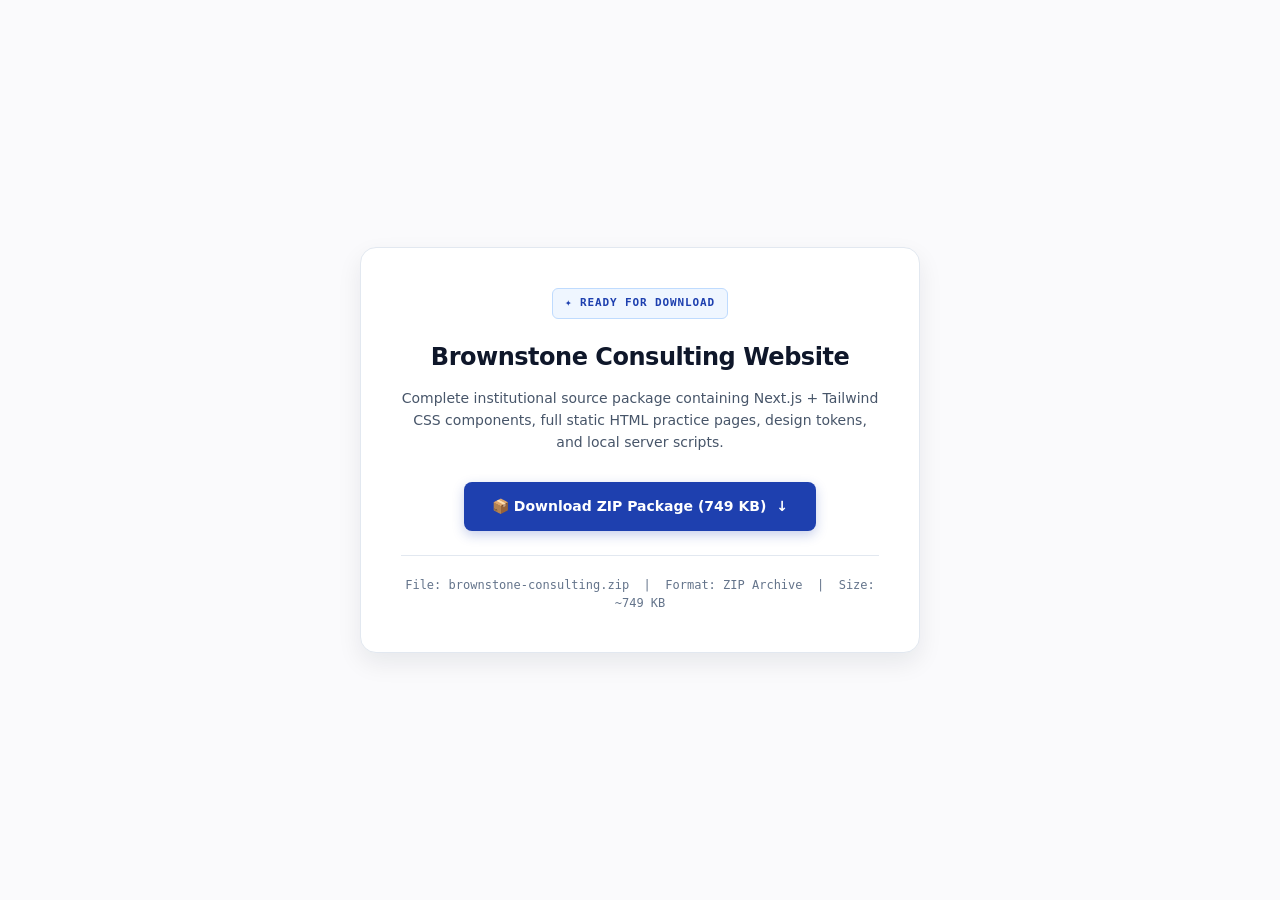
<file: download.html>
<!DOCTYPE html>
<html lang="en">
<head>
    <meta charset="UTF-8">
    <meta name="viewport" content="width=device-width, initial-scale=1.0">
    <title>Download Brownstone Consulting Website ZIP Package</title>
    <link rel="stylesheet" href="/style.css">
    <style>
        body {
            background-color: #FAFAFC;
            min-height: 100vh;
            display: flex;
            align-items: center;
            justify-content: center;
            padding: 24px;
            font-family: 'Plus Jakarta Sans', system-ui, sans-serif;
        }
        .download-card {
            background: #FFFFFF;
            border: 1px solid #E2E8F0;
            border-radius: 16px;
            box-shadow: 0 10px 25px rgba(15, 23, 42, 0.08);
            max-width: 560px;
            width: 100%;
            padding: 40px;
            text-align: center;
        }
        .badge {
            display: inline-flex;
            align-items: center;
            gap: 6px;
            background: #EFF6FF;
            border: 1px solid #BFDBFE;
            color: #1E40AF;
            font-family: 'JetBrains Mono', monospace;
            font-size: 11px;
            font-weight: 700;
            padding: 6px 12px;
            border-radius: 6px;
            letter-spacing: 0.08em;
            margin-bottom: 20px;
        }
        .title {
            font-size: 24px;
            font-weight: 800;
            color: #0F172A;
            margin-bottom: 12px;
            letter-spacing: -0.02em;
        }
        .subtitle {
            font-size: 14px;
            color: #475569;
            line-height: 1.6;
            margin-bottom: 28px;
        }
        .btn-download {
            display: inline-flex;
            align-items: center;
            justify-content: center;
            gap: 10px;
            background-color: #1E40AF;
            color: #FFFFFF;
            font-size: 14px;
            font-weight: 700;
            padding: 14px 28px;
            border-radius: 8px;
            text-decoration: none;
            transition: all 0.2s ease;
            box-shadow: 0 4px 12px rgba(30, 64, 175, 0.25);
        }
        .btn-download:hover {
            background-color: #1D4ED8;
            transform: translateY(-1px);
            box-shadow: 0 6px 16px rgba(30, 64, 175, 0.35);
        }
        .file-info {
            margin-top: 24px;
            font-size: 12px;
            font-family: 'JetBrains Mono', monospace;
            color: #64748B;
            border-top: 1px solid #E2E8F0;
            padding-top: 20px;
        }
    </style>
</head>
<body>

    <div class="download-card">
        <div class="badge">✦ READY FOR DOWNLOAD</div>
        <h1 class="title">Brownstone Consulting Website</h1>
        <p class="subtitle">Complete institutional source package containing Next.js + Tailwind CSS components, full static HTML practice pages, design tokens, and local server scripts.</p>
        
        <a href="brownstone-consulting.zip" download="brownstone-consulting.zip" class="btn-download">
            <span>📦 Download ZIP Package (749 KB)</span>
            <span>↓</span>
        </a>

        <div class="file-info">
            File: brownstone-consulting.zip &nbsp;|&nbsp; Format: ZIP Archive &nbsp;|&nbsp; Size: ~749 KB
        </div>
    </div>

</body>
</html>
</file>
<file: style.css>
/* =====================================================
   Brownstone Consulting — Institutional Enterprise UI
   Exact Specs: Header (80px, #FFFFFF, Hairline #E2E8F0)
   Hero (1050px max-width, left aligned, 56px headline)
   3-Column Editorial Grid (48px gap, #E2E8F0 hairline divider)
   ===================================================== */

/* ── Reset & Foundation ── */
*, *::before, *::after {
    box-sizing: border-box;
    margin: 0;
    padding: 0;
}

:root {
    --white: #FFFFFF;
    --navy: #0F172A;
    --slate: #475569;
    --blue: #1E40AF;
    --blue-hover: #1d4ed8;
    --border: #E2E8F0;
    --bg-subtle: #F8FAFC;
    
    --font-sans: 'Plus Jakarta Sans', system-ui, -apple-system, sans-serif;
    --font-serif: 'Cinzel', 'Cormorant Garamond', Georgia, serif;
    --font-mono: 'JetBrains Mono', 'Space Mono', monospace;
}

.font-brand {
    font-family: 'Cinzel', 'Times New Roman', Georgia, serif !important;
    letter-spacing: 0.18em !important;
    font-weight: 700 !important;
}

html, body {
    overflow-x: hidden !important;
    width: 100% !important;
    margin: 0;
    padding: 0;
    scroll-behavior: smooth;
    background-color: var(--white);
    color: var(--navy);
    font-family: var(--font-sans);
    -webkit-font-smoothing: antialiased;
    line-height: 1.5;
}

/* ── 1. Header Navigation Bar (Fixed Top) ── */
.site-header {
    position: fixed;
    top: 0;
    left: 0;
    right: 0;
    height: 80px;
    background-color: var(--white);
    border-bottom: 1px solid var(--border);
    z-index: 1000;
    display: flex;
    align-items: center;
    transition: box-shadow 0.3s ease;
}

.site-header.scrolled {
    box-shadow: 0 4px 20px rgba(15, 23, 42, 0.04);
}

.header-container {
    width: 100%;
    max-width: 1440px;
    margin: 0 auto;
    padding: 0 48px;
    display: flex;
    align-items: center;
    justify-content: space-between;
}

/* Left Brand Text */
.brand-logo {
    text-decoration: none;
    display: inline-flex;
    align-items: center;
}

.brand-text {
    font-family: var(--font-serif);
    font-weight: 700;
    font-size: 24px;
    letter-spacing: 0.24em;
    color: #070F1E;
    text-transform: uppercase;
    line-height: 1;
}

/* Center Navigation Links */
.center-nav {
    display: flex;
    align-items: center;
    gap: 36px;
}

.nav-item {
    font-family: var(--font-sans);
    font-size: 13px;
    font-weight: 600;
    color: var(--slate);
    text-transform: uppercase;
    letter-spacing: 0.1em;
    text-decoration: none;
    padding: 6px 0;
    position: relative;
    transition: color 0.25s ease;
    background: transparent;
    border: none;
    cursor: pointer;
}

.nav-item::after {
    content: '';
    position: absolute;
    bottom: 0;
    left: 0;
    width: 100%;
    height: 2px;
    background-color: var(--blue);
    transform: scaleX(0);
    transform-origin: right;
    transition: transform 0.25s cubic-bezier(0.16, 1, 0.3, 1);
}

.nav-item:hover {
    color: var(--navy);
}

.nav-item:hover::after {
    transform: scaleX(1);
    transform-origin: left;
}

/* Dropdown Container */
.nav-dropdown-wrapper {
    position: relative;
    display: inline-block;
}

.dropdown-trigger {
    display: inline-flex;
    align-items: center;
    gap: 6px;
}

.dropdown-chevron {
    transition: transform 0.25s ease, color 0.25s ease;
    color: var(--slate);
}

.nav-dropdown-wrapper:hover .dropdown-chevron,
.nav-dropdown-wrapper.active .dropdown-chevron {
    transform: rotate(180deg);
    color: var(--blue);
}

.nav-dropdown-menu {
    position: absolute;
    top: calc(100% + 8px);
    left: -12px;
    width: 380px;
    background-color: #FFFFFF;
    border: 1px solid var(--border);
    border-radius: 12px;
    padding: 12px 8px;
    box-shadow: 0 16px 40px rgba(15, 23, 42, 0.12);
    opacity: 0;
    visibility: hidden;
    transform: translateY(8px);
    transition: all 0.2s cubic-bezier(0.16, 1, 0.3, 1);
    z-index: 100;
}

.nav-dropdown-wrapper:hover .nav-dropdown-menu,
.nav-dropdown-wrapper.active .nav-dropdown-menu {
    opacity: 1;
    visibility: visible;
    transform: translateY(0);
}

.dropdown-header {
    font-family: var(--font-mono);
    font-size: 10px;
    font-weight: 700;
    color: var(--blue);
    letter-spacing: 0.15em;
    text-transform: uppercase;
    padding: 6px 12px 8px 12px;
    border-bottom: 1px solid #F1F5F9;
    margin-bottom: 6px;
}

.dropdown-item {
    display: flex;
    align-items: center;
    justify-content: space-between;
    padding: 10px 12px;
    border-radius: 8px;
    text-decoration: none;
    transition: all 0.2s ease;
    gap: 12px;
}

.dropdown-item:hover {
    background-color: #EFF6FF;
    transform: translateX(2px);
}

.item-text-block {
    display: flex;
    flex-direction: column;
    gap: 2px;
}

.item-title {
    font-family: var(--font-sans);
    font-size: 13px;
    font-weight: 700;
    color: var(--navy);
    transition: color 0.2s ease;
}

.dropdown-item:hover .item-title {
    color: var(--blue);
}

.item-desc {
    font-family: var(--font-sans);
    font-size: 11px;
    font-weight: 400;
    color: #64748B;
    line-height: 1.35;
}

.item-arrow {
    font-size: 12px;
    color: #94A3B8;
    transition: transform 0.2s ease, color 0.2s ease;
    flex-shrink: 0;
}

.dropdown-item:hover .item-arrow {
    color: var(--blue);
    transform: translateX(3px);
}

/* Mobile Nav Groups */
.mobile-nav-group {
    padding: 12px 0 8px 0;
    border-top: 1px solid #F1F5F9;
    border-bottom: 1px solid #F1F5F9;
    margin: 8px 0;
}

.mobile-group-title {
    font-family: var(--font-mono);
    font-size: 10px;
    font-weight: 700;
    color: var(--blue);
    letter-spacing: 0.15em;
    margin-bottom: 8px;
}

.mobile-nav-subitem {
    display: flex;
    flex-direction: column;
    gap: 2px;
    padding: 8px 0 8px 12px;
    text-decoration: none;
    transition: color 0.2s ease;
}

.subitem-title {
    font-family: var(--font-sans);
    font-size: 13px;
    font-weight: 600;
    color: var(--navy);
}

.subitem-desc {
    font-family: var(--font-sans);
    font-size: 11px;
    color: #64748B;
    line-height: 1.3;
}

.mobile-nav-subitem:hover .subitem-title {
    color: var(--blue);
}

/* Right Action Button */
.header-actions {
    display: flex;
    align-items: center;
    gap: 16px;
}

.btn-pill-blue {
    background-color: var(--blue);
    color: var(--white);
    font-family: var(--font-sans);
    font-size: 13px;
    font-weight: 600;
    padding: 10px 22px;
    border-radius: 6px;
    border: 1.5px solid var(--blue);
    cursor: pointer;
    text-decoration: none;
    letter-spacing: 0.02em;
    display: inline-flex;
    align-items: center;
    justify-content: center;
    transition: all 0.25s ease;
}

.btn-pill-blue:hover {
    background-color: var(--blue-hover);
    border-color: var(--blue-hover);
    transform: translateY(-1px);
    box-shadow: 0 4px 14px rgba(30, 64, 175, 0.2);
}

/* Mobile Toggle Hamburger */
.mobile-toggle {
    display: none;
    flex-direction: column;
    justify-content: space-between;
    width: 26px;
    height: 18px;
    background: transparent;
    border: none;
    cursor: pointer;
    padding: 0;
    z-index: 1010;
}

.mobile-toggle span {
    width: 100%;
    height: 2px;
    background-color: var(--navy);
    transition: all 0.3s ease;
}

.mobile-toggle.active span:nth-child(1) {
    transform: translateY(8px) rotate(45deg);
}

.mobile-toggle.active span:nth-child(2) {
    opacity: 0;
}

.mobile-toggle.active span:nth-child(3) {
    transform: translateY(-8px) rotate(-45deg);
}

/* Mobile Drawer */
.mobile-drawer {
    position: fixed;
    top: 0;
    right: -100%;
    width: 320px;
    height: 100vh;
    background-color: var(--white);
    border-left: 1px solid var(--border);
    z-index: 1005;
    padding: 32px 32px 40px;
    display: flex;
    flex-direction: column;
    transition: right 0.4s cubic-bezier(0.16, 1, 0.3, 1);
    box-shadow: -10px 0 30px rgba(0, 0, 0, 0.05);
}

.mobile-drawer.open {
    right: 0;
}

.drawer-header {
    display: flex;
    align-items: center;
    justify-content: space-between;
    margin-bottom: 40px;
    padding-bottom: 20px;
    border-bottom: 1px solid var(--border);
}

.drawer-close {
    background: transparent;
    border: none;
    font-size: 28px;
    line-height: 1;
    color: var(--navy);
    cursor: pointer;
}

.mobile-nav {
    display: flex;
    flex-direction: column;
    gap: 24px;
    margin-bottom: auto;
}

.mobile-nav-item {
    font-family: var(--font-sans);
    font-size: 14px;
    font-weight: 600;
    color: var(--slate);
    text-transform: uppercase;
    letter-spacing: 0.1em;
    text-decoration: none;
    transition: color 0.2s ease;
}

.mobile-nav-item:hover {
    color: var(--blue);
}

/* ── 2. Main Executive Hero Section ── */
.main-wrapper {
    padding-top: 80px;
    background-color: var(--white);
}

.hero-section {
    padding: 80px 48px 40px 48px;
}

.hero-container {
    max-width: 860px;
    margin: 0 auto 0 0; /* Focused left-aligned container */
}

.hero-content {
    display: flex;
    flex-direction: column;
    align-items: flex-start;
    max-width: 860px;
}

/* Eyebrow Label */
.eyebrow-label {
    font-family: var(--font-mono);
    font-size: 13px;
    font-weight: 600;
    text-transform: uppercase;
    color: var(--blue);
    letter-spacing: 0.22em;
    margin-bottom: 24px;
    display: inline-flex;
    align-items: center;
    gap: 8px;
}

.star-icon {
    font-size: 12px;
}

/* Main Headline */
.main-headline {
    font-family: var(--font-sans);
    font-size: clamp(3.2rem, 5.5vw, 4.75rem);
    font-weight: 700;
    line-height: 1.08;
    color: var(--navy);
    margin-bottom: 28px;
    letter-spacing: -0.03em;
}

/* Sub-headline Copy */
.sub-headline {
    font-family: var(--font-sans);
    font-size: clamp(1.15rem, 1.6vw, 1.35rem);
    font-weight: 400;
    line-height: 1.65;
    color: var(--slate);
    max-width: 760px;
    margin-bottom: 44px;
}

/* Action Buttons */
.hero-actions {
    display: flex;
    align-items: center;
    gap: 16px;
    flex-wrap: wrap;
    margin-top: 0;
}

.btn-solid-blue {
    background-color: var(--blue);
    color: var(--white);
    font-family: var(--font-sans);
    font-size: 16px;
    font-weight: 600;
    padding: 16px 32px;
    border-radius: 6px;
    border: 1.5px solid var(--blue);
    cursor: pointer;
    text-decoration: none;
    display: inline-flex;
    align-items: center;
    justify-content: center;
    transition: all 0.25s ease;
}

.btn-solid-blue:hover {
    background-color: var(--blue-hover);
    border-color: var(--blue-hover);
    transform: translateY(-2px);
    box-shadow: 0 8px 24px rgba(30, 64, 175, 0.25);
}

.btn-outline-dark {
    background-color: transparent;
    color: var(--navy);
    font-family: var(--font-sans);
    font-size: 16px;
    font-weight: 600;
    padding: 16px 32px;
    border-radius: 6px;
    border: 1.5px solid var(--navy);
    cursor: pointer;
    text-decoration: none;
    display: inline-flex;
    align-items: center;
    justify-content: center;
    gap: 8px;
    transition: all 0.25s ease;
}

.btn-outline-dark:hover {
    background-color: var(--navy);
    color: var(--white);
    transform: translateY(-2px);
    box-shadow: 0 8px 24px rgba(15, 23, 42, 0.15);
}

.arrow-down {
    transition: transform 0.25s ease;
}

.btn-outline-dark:hover .arrow-down {
    transform: translateY(2px);
}

/* ── 3. Institutional 3-Column Editorial Grid ── */
.editorial-section {
    padding: 0 48px 80px 48px;
    background-color: var(--white);
}

.editorial-container {
    max-width: 1050px;
    margin: 0 auto 0 0; /* Left aligned container matching hero */
}

/* Top Hairline Divider Line */
.hairline-divider {
    height: 1px;
    background-color: var(--border);
    width: 100%;
    margin-bottom: 48px;
}

/* 3 Equal Horizontal Columns with 48px gap */
.grid-columns {
    display: grid;
    grid-template-columns: repeat(3, 1fr);
    gap: 48px;
}

.editorial-col {
    display: flex;
    flex-direction: column;
    align-items: flex-start;
    padding: 24px;
    background-color: #F8FAFD;
    border: 1px solid #E2E8F0;
    border-left: 4px solid transparent;
    border-radius: 12px;
    transition: all 0.3s ease;
}

.editorial-col:hover {
    transform: translateY(-3px);
    background-color: #FFFFFF;
    border-color: #CBD5E1;
    border-left-color: #1E40AF;
    box-shadow: 0 10px 28px rgba(30, 64, 175, 0.08);
}

/* Column Eyebrow */
.col-eyebrow {
    font-family: var(--font-mono);
    font-size: 11px;
    font-weight: 600;
    text-transform: uppercase;
    color: var(--blue);
    letter-spacing: 0.15em;
    margin-bottom: 14px;
}

/* Column Title */
.col-title {
    font-family: var(--font-sans);
    font-size: 20px;
    font-weight: 700;
    color: var(--navy);
    line-height: 1.35;
    margin-bottom: 14px;
    letter-spacing: -0.01em;
}

/* Column Body */
.col-body {
    font-family: var(--font-sans);
    font-size: 15px;
    font-weight: 400;
    color: var(--slate);
    line-height: 1.6;
    margin-bottom: 24px;
    flex-grow: 1;
}

/* Text Link */
.col-link {
    font-family: var(--font-sans);
    font-size: 14px;
    font-weight: 600;
    color: var(--blue);
    text-decoration: none;
    display: inline-flex;
    align-items: center;
    gap: 6px;
    transition: all 0.25s ease;
}

.arrow-right {
    transition: transform 0.25s ease;
}

.col-link:hover {
    color: var(--blue-hover);
}

.col-link:hover .arrow-right {
    transform: translateX(4px);
}

/* ── Modals & Overlays ── */
.modal-backdrop {
    position: fixed;
    top: 0;
    left: 0;
    width: 100vw;
    height: 100vh;
    background-color: rgba(15, 23, 42, 0.45);
    backdrop-filter: blur(4px);
    z-index: 2000;
    display: flex;
    align-items: center;
    justify-content: center;
    padding: 24px;
    opacity: 0;
    pointer-events: none;
    transition: opacity 0.3s ease;
}

.modal-backdrop.active {
    opacity: 1;
    pointer-events: auto;
}

.modal-window {
    background-color: var(--white);
    border-radius: 8px;
    box-shadow: 0 20px 50px rgba(15, 23, 42, 0.15);
    max-width: 580px;
    width: 100%;
    padding: 40px;
    position: relative;
    transform: translateY(16px) scale(0.98);
    transition: transform 0.3s cubic-bezier(0.16, 1, 0.3, 1);
    max-height: 90vh;
    overflow-y: auto;
}

.modal-backdrop.active .modal-window {
    transform: translateY(0) scale(1);
}

.modal-window-wide {
    max-width: 720px;
}

.modal-close-btn {
    position: absolute;
    top: 20px;
    right: 24px;
    background: transparent;
    border: none;
    font-size: 28px;
    color: var(--slate);
    cursor: pointer;
    line-height: 1;
    transition: color 0.2s ease;
}

.modal-close-btn:hover {
    color: var(--navy);
}

.modal-header {
    margin-bottom: 28px;
}

.modal-eyebrow {
    font-family: var(--font-mono);
    font-size: 11px;
    font-weight: 600;
    color: var(--blue);
    letter-spacing: 0.15em;
    margin-bottom: 8px;
}

.modal-title {
    font-family: var(--font-sans);
    font-size: 24px;
    font-weight: 700;
    color: var(--navy);
    margin-bottom: 8px;
}

.modal-desc {
    font-size: 14px;
    color: var(--slate);
    line-height: 1.5;
}

/* Form Styles */
.audit-form {
    display: flex;
    flex-direction: column;
    gap: 18px;
}

.form-grid {
    display: grid;
    grid-template-columns: repeat(2, 1fr);
    gap: 16px;
}

.form-field {
    display: flex;
    flex-direction: column;
    gap: 6px;
}

.form-field.full-width {
    grid-column: span 2;
}

.form-field label {
    font-size: 12px;
    font-weight: 600;
    text-transform: uppercase;
    letter-spacing: 0.05em;
    color: var(--navy);
}

.form-field input,
.form-field select,
.form-field textarea {
    font-family: var(--font-sans);
    font-size: 14px;
    padding: 10px 14px;
    border: 1px solid var(--border);
    border-radius: 6px;
    background-color: var(--bg-subtle);
    color: var(--navy);
    outline: none;
    transition: border-color 0.2s ease, box-shadow 0.2s ease;
}

.form-field input:focus,
.form-field select:focus,
.form-field textarea:focus {
    border-color: var(--blue);
    box-shadow: 0 0 0 3px rgba(30, 64, 175, 0.1);
    background-color: var(--white);
}

.btn-full {
    width: 100%;
    margin-top: 6px;
}

.form-security-note {
    font-family: var(--font-mono);
    font-size: 11px;
    color: var(--slate);
    text-align: center;
    margin-top: 4px;
}

/* Modal Content & Stats */
.paper-lead {
    font-size: 16px;
    color: var(--slate);
    line-height: 1.6;
    margin-bottom: 24px;
}

.paper-grid {
    display: grid;
    grid-template-columns: repeat(3, 1fr);
    gap: 16px;
    margin-bottom: 24px;
}

.paper-stat-box {
    background-color: var(--bg-subtle);
    border: 1px solid var(--border);
    border-radius: 6px;
    padding: 16px;
    display: flex;
    flex-direction: column;
    align-items: flex-start;
}

.stat-num {
    font-size: 24px;
    font-weight: 700;
    color: var(--blue);
    font-family: var(--font-sans);
}

.stat-lbl {
    font-size: 12px;
    color: var(--slate);
    margin-top: 4px;
    line-height: 1.3;
}

.methodology-timeline {
    display: flex;
    flex-direction: column;
    gap: 20px;
    margin-bottom: 24px;
}

.timeline-step {
    display: flex;
    gap: 16px;
    align-items: flex-start;
}

.step-num {
    font-family: var(--font-mono);
    font-size: 14px;
    font-weight: 700;
    color: var(--blue);
    background-color: var(--bg-subtle);
    border: 1px solid var(--border);
    padding: 4px 10px;
    border-radius: 4px;
}

.step-content h4 {
    font-size: 15px;
    font-weight: 600;
    color: var(--navy);
    margin-bottom: 4px;
}

.step-content p {
    font-size: 13px;
    color: var(--slate);
}

.case-study-cards {
    display: flex;
    flex-direction: column;
    gap: 16px;
    margin-bottom: 24px;
}

.case-card {
    background-color: var(--bg-subtle);
    border: 1px solid var(--border);
    border-radius: 6px;
    padding: 20px;
}

.case-industry {
    font-family: var(--font-mono);
    font-size: 10px;
    font-weight: 600;
    text-transform: uppercase;
    letter-spacing: 0.12em;
    color: var(--blue);
    margin-bottom: 6px;
}

.case-card h4 {
    font-size: 16px;
    font-weight: 700;
    color: var(--navy);
    margin-bottom: 8px;
}

.case-card p {
    font-size: 13px;
    color: var(--slate);
    margin-bottom: 12px;
}

.case-metric {
    font-family: var(--font-mono);
    font-size: 12px;
    font-weight: 600;
    color: var(--navy);
}

.modal-actions-bar {
    display: flex;
    gap: 12px;
    justify-content: flex-end;
    margin-top: 24px;
    padding-top: 16px;
    border-top: 1px solid var(--border);
}

.modal-thankyou {
    text-align: center;
    padding: 20px 0;
}

.thankyou-badge {
    width: 48px;
    height: 48px;
    border-radius: 50%;
    background-color: rgba(30, 64, 175, 0.1);
    color: var(--blue);
    font-size: 22px;
    font-weight: 700;
    display: flex;
    align-items: center;
    justify-content: center;
    margin: 0 auto 16px;
}

.modal-thankyou h3 {
    font-size: 20px;
    font-weight: 700;
    color: var(--navy);
    margin-bottom: 10px;
}

.modal-thankyou p {
    font-size: 14px;
    color: var(--slate);
    margin-bottom: 24px;
}

/* ── 3.5 How Brownstone Works & AI Diagnostic Audit Section ── */
.how-it-works-section, #methodology {
    padding: 96px 48px;
    background-color: #F4F7FB;
    border-top: 1px solid #BFDBFE;
    border-bottom: 1px solid #BFDBFE;
    scroll-margin-top: 100px;
}

.how-it-works-container {
    max-width: 1140px;
    margin: 0 auto;
}

.methodology-eyebrow {
    font-family: var(--font-mono);
    font-size: 12px;
    font-weight: 600;
    text-transform: uppercase;
    color: var(--blue);
    letter-spacing: 0.18em;
    margin-bottom: 16px;
    display: inline-flex;
    align-items: center;
    gap: 6px;
}

.methodology-main-title {
    font-family: var(--font-sans);
    font-size: 36px;
    font-weight: 700;
    color: var(--navy);
    line-height: 1.25;
    margin-bottom: 16px;
    letter-spacing: -0.01em;
    word-wrap: break-word;
    overflow-wrap: break-word;
}

.methodology-subtitle {
    font-family: var(--font-sans);
    font-size: 16px;
    font-weight: 400;
    color: var(--slate);
    line-height: 1.6;
}

/* Layer 1: Audit Hero Dual-Layer Glass Card */
.audit-hero-card {
    background: linear-gradient(135deg, #FFFFFF 0%, #F6F9FD 50%, #EDF4FC 100%);
    border: 1px solid #BFDBFE;
    border-radius: 16px;
    padding: 40px;
    box-shadow: 0 10px 30px rgba(30, 64, 175, 0.06);
    margin-bottom: 56px;
    transition: all 0.3s ease;
}

.audit-hero-card:hover {
    box-shadow: 0 16px 40px rgba(30, 64, 175, 0.1);
    border-color: #93C5FD;
}

.audit-card-header {
    display: flex;
    align-items: center;
    justify-content: space-between;
    flex-wrap: wrap;
    gap: 12px;
    margin-bottom: 24px;
    padding-bottom: 20px;
    border-bottom: 1px solid rgba(191, 219, 254, 0.6);
}

.audit-badge {
    display: flex;
    align-items: center;
    gap: 8px;
    font-family: var(--font-mono);
    font-size: 12px;
    font-weight: 700;
    color: var(--blue);
    letter-spacing: 0.1em;
    text-transform: uppercase;
}

.audit-badge-dot {
    width: 9px;
    height: 9px;
    border-radius: 50%;
    background-color: var(--blue);
    box-shadow: 0 0 10px rgba(30, 64, 175, 0.8);
    animation: pulse-blue 2s infinite;
}

@keyframes pulse-blue {
    0% {
        box-shadow: 0 0 0 0 rgba(30, 64, 175, 0.7);
    }
    70% {
        box-shadow: 0 0 0 8px rgba(30, 64, 175, 0);
    }
    100% {
        box-shadow: 0 0 0 0 rgba(30, 64, 175, 0);
    }
}

.recommended-tag {
    font-family: var(--font-mono);
    font-size: 11px;
    font-weight: 700;
    background-color: rgba(30, 64, 175, 0.08);
    color: var(--blue);
    border: 1px solid rgba(30, 64, 175, 0.25);
    padding: 6px 14px;
    border-radius: 6px;
    letter-spacing: 0.08em;
}

.audit-pitch-title {
    font-family: var(--font-sans);
    font-size: 26px;
    font-weight: 700;
    color: var(--navy);
    margin-bottom: 10px;
    line-height: 1.3;
}

.audit-pitch-desc {
    font-family: var(--font-sans);
    font-size: 15px;
    color: var(--slate);
    line-height: 1.6;
    margin-bottom: 32px;
}

.audit-process-grid {
    display: grid;
    grid-template-columns: repeat(3, 1fr);
    gap: 20px;
    margin-bottom: 32px;
}

.audit-step-box {
    background-color: #FFFFFF;
    border: 1px solid rgba(191, 219, 254, 0.8);
    border-radius: 12px;
    padding: 24px;
    box-shadow: 0 2px 8px rgba(15, 23, 42, 0.03);
    transition: all 0.25s ease;
}

.audit-step-box:hover {
    border-color: #60A5FA;
    box-shadow: 0 8px 24px rgba(30, 64, 175, 0.08);
    transform: translateY(-2px);
}

.step-num-title {
    font-family: var(--font-mono);
    font-size: 11px;
    font-weight: 700;
    color: var(--blue);
    letter-spacing: 0.12em;
    text-transform: uppercase;
    margin-bottom: 8px;
}

.step-desc {
    font-family: var(--font-sans);
    font-size: 13px;
    color: var(--slate);
    line-height: 1.5;
}

.audit-footer-bar {
    display: flex;
    align-items: center;
    justify-content: space-between;
    flex-wrap: wrap;
    gap: 16px;
    padding-top: 24px;
    border-top: 1px solid rgba(191, 219, 254, 0.6);
}

.trust-guarantee {
    font-size: 14px;
    font-weight: 500;
    color: var(--slate);
    display: flex;
    align-items: center;
    gap: 8px;
}

.audit-cta-btn {
    display: inline-flex;
    align-items: center;
    gap: 8px;
}

/* Layer 2: 3 Delivery Pillars */
.pillars-wrapper {
    margin-bottom: 56px;
}

.pillars-header {
    text-align: center;
    margin-bottom: 32px;
}

.pillars-eyebrow {
    font-family: var(--font-mono);
    font-size: 11px;
    font-weight: 700;
    color: var(--blue);
    letter-spacing: 0.15em;
    text-transform: uppercase;
}

.pillars-title {
    font-family: var(--font-sans);
    font-size: 24px;
    font-weight: 700;
    color: var(--navy);
    margin-top: 6px;
}

.pillars-3grid {
    display: grid;
    grid-template-columns: repeat(3, 1fr);
    gap: 24px;
}

.pillar-card {
    background-color: var(--white);
    border: 1px solid var(--border);
    border-radius: 16px;
    padding: 28px;
    transition: all 0.3s ease;
    display: flex;
    flex-direction: column;
    justify-content: space-between;
    box-shadow: 0 4px 16px rgba(15, 23, 42, 0.03);
}

.pillar-card:hover {
    transform: translateY(-4px);
    box-shadow: 0 14px 32px rgba(15, 23, 42, 0.08);
    border-color: #93C5FD;
    background-color: #F8FAFD;
}

/* Card 01 Highlight Feature Card */
.pillar-card-highlight {
    background: linear-gradient(135deg, #0F2856 0%, #163674 50%, #1E40AF 100%);
    border: 1px solid rgba(96, 165, 250, 0.35);
    color: #FFFFFF;
    box-shadow: 0 12px 36px rgba(15, 23, 42, 0.18);
    position: relative;
    overflow: hidden;
}

.pillar-card-highlight:hover {
    transform: translateY(-4px);
    box-shadow: 0 20px 48px rgba(30, 64, 175, 0.32);
    border-color: #60A5FA;
    background: linear-gradient(135deg, #0A1C3E 0%, #122C60 50%, #1D4ED8 100%);
}

.pillar-card-highlight .pillar-number {
    color: #FFFFFF;
}

.pillar-card-highlight .pillar-card-title {
    color: #FFFFFF;
    font-size: 20px;
    font-weight: 700;
    margin-top: 16px;
    margin-bottom: 8px;
}

.pillar-card-highlight .pillar-card-body {
    color: rgba(219, 234, 254, 0.9);
    font-size: 14px;
    line-height: 1.6;
}

.pillar-card-highlight .pillar-tag {
    color: #BFDBFE;
    background: rgba(255, 255, 255, 0.12);
    border: 1px solid rgba(255, 255, 255, 0.22);
    font-size: 11px;
    letter-spacing: 0.1em;
}

.pillar-card-footer {
    margin-top: 24px;
    padding-top: 16px;
    border-top: 1px solid rgba(255, 255, 255, 0.15);
    font-size: 12px;
    font-weight: 600;
    color: #BFDBFE;
    display: flex;
    align-items: center;
    justify-content: space-between;
}

.pillar-card-top {
    display: flex;
    align-items: center;
    justify-content: space-between;
    margin-bottom: 16px;
}

.pillar-number {
    font-family: var(--font-mono);
    font-size: 22px;
    font-weight: 700;
    color: var(--blue);
}

.pillar-tag {
    font-family: var(--font-mono);
    font-size: 10px;
    font-weight: 700;
    color: var(--blue);
    background-color: rgba(30, 64, 175, 0.06);
    border: 1px solid rgba(30, 64, 175, 0.15);
    padding: 4px 10px;
    border-radius: 4px;
    letter-spacing: 0.08em;
}

.pillar-card-title {
    font-family: var(--font-sans);
    font-size: 18px;
    font-weight: 700;
    color: var(--navy);
    margin-bottom: 10px;
}

.pillar-card-body {
    font-family: var(--font-sans);
    font-size: 14px;
    color: var(--slate);
    line-height: 1.6;
}

/* Layer 3: Interactive Workflow Deep Navy Glass Stage */
.workflow-engine-card {
    background-color: #0A1628;
    border: 1px solid rgba(30, 64, 175, 0.4);
    border-radius: 16px;
    padding: 36px;
    box-shadow: 0 16px 40px rgba(10, 22, 40, 0.4);
    color: #FFFFFF;
    position: relative;
    overflow: hidden;
}

.workflow-engine-header {
    display: flex;
    align-items: center;
    justify-content: space-between;
    flex-wrap: wrap;
    gap: 20px;
    margin-bottom: 24px;
    padding-bottom: 20px;
    border-bottom: 1px solid rgba(30, 64, 175, 0.3);
}

.workflow-eyebrow {
    font-family: var(--font-mono);
    font-size: 11px;
    font-weight: 700;
    color: #60A5FA;
    letter-spacing: 0.15em;
    text-transform: uppercase;
    margin-bottom: 4px;
}

.workflow-title {
    font-family: var(--font-sans);
    font-size: 22px;
    font-weight: 700;
    color: #FFFFFF;
}

.workflow-tab-bar {
    display: flex;
    align-items: center;
    gap: 6px;
    background-color: #060D19;
    border: 1px solid rgba(30, 64, 175, 0.35);
    padding: 4px;
    border-radius: 10px;
    flex-wrap: wrap;
}

.tab-btn {
    font-family: var(--font-sans);
    font-size: 12px;
    font-weight: 700;
    padding: 8px 16px;
    border-radius: 8px;
    border: none;
    background-color: transparent;
    color: #94A3B8;
    cursor: pointer;
    transition: all 0.2s ease;
}

.tab-btn.active {
    background-color: var(--blue);
    color: #FFFFFF;
    box-shadow: 0 4px 12px rgba(30, 64, 175, 0.4);
    border: 1px solid rgba(96, 165, 250, 0.4);
}

.tab-btn:hover:not(.active) {
    color: #FFFFFF;
    background-color: rgba(255, 255, 255, 0.08);
}

.workflow-desc-banner {
    display: flex;
    align-items: center;
    justify-content: space-between;
    flex-wrap: wrap;
    gap: 12px;
    background-color: #0F1F38;
    border: 1px solid rgba(30, 64, 175, 0.35);
    border-radius: 10px;
    padding: 18px 22px;
    margin-bottom: 28px;
}

.workflow-desc-text {
    font-family: var(--font-sans);
    font-size: 14px;
    font-weight: 500;
    color: #DBEAFE;
}

.workflow-badge-tag {
    font-family: var(--font-mono);
    font-size: 10px;
    font-weight: 700;
    color: #93C5FD;
    background-color: rgba(30, 64, 175, 0.25);
    border: 1px solid rgba(96, 165, 250, 0.35);
    padding: 5px 12px;
    border-radius: 6px;
    letter-spacing: 0.08em;
    white-space: nowrap;
}

.flowchart-engine {
    position: relative;
    margin-bottom: 0;
}

.flowchart-nodes {
    display: grid;
    grid-template-columns: repeat(5, 1fr);
    gap: 14px;
    position: relative;
}

.flow-node {
    background-color: #132238;
    border: 1px solid rgba(96, 165, 250, 0.25);
    border-radius: 10px;
    padding: 18px;
    position: relative;
    display: flex;
    flex-direction: column;
    justify-content: space-between;
    transition: all 0.25s ease;
}

.flow-node:hover {
    border-color: #60A5FA;
    background-color: #182C48;
    transform: translateY(-2px);
    box-shadow: 0 8px 20px rgba(0, 0, 0, 0.2);
}

.node-step-tag {
    font-family: var(--font-mono);
    font-size: 10px;
    font-weight: 700;
    color: #60A5FA;
    margin-bottom: 6px;
}

.node-title {
    font-family: var(--font-sans);
    font-size: 13px;
    font-weight: 700;
    color: #FFFFFF;
    line-height: 1.35;
    margin-bottom: 4px;
}

.node-sub {
    font-family: var(--font-sans);
    font-size: 11px;
    color: #94A3B8;
}

.node-arrow {
    position: absolute;
    right: -15px;
    top: 50%;
    transform: translateY(-50%);
    width: 26px;
    height: 26px;
    border-radius: 50%;
    background-color: #0A1628;
    border: 1px solid rgba(96, 165, 250, 0.4);
    font-size: 11px;
    color: #60A5FA;
    font-weight: 700;
    display: flex;
    align-items: center;
    justify-content: center;
    z-index: 10;
    box-shadow: 0 4px 10px rgba(0, 0, 0, 0.3);
    animation: pulse-arrow 2s infinite;
}

@keyframes pulse-arrow {
    0% {
        box-shadow: 0 0 0 0 rgba(96, 165, 250, 0.4);
    }
    70% {
        box-shadow: 0 0 0 6px rgba(96, 165, 250, 0);
    }
    100% {
        box-shadow: 0 0 0 0 rgba(96, 165, 250, 0);
    }
}

.workflow-telemetry-row {
    display: grid;
    grid-template-columns: repeat(3, 1fr);
    gap: 16px;
    padding-top: 24px;
    border-top: 1px solid rgba(30, 64, 175, 0.3);
}

.telemetry-badge-item {
    display: flex;
    align-items: center;
    justify-content: center;
    gap: 8px;
    background-color: #0F1F38;
    border: 1px solid rgba(30, 64, 175, 0.35);
    padding: 14px;
    border-radius: 10px;
    font-family: var(--font-mono);
    font-size: 12px;
    font-weight: 700;
    color: #93C5FD;
}

.telemetry-dot {
    width: 7px;
    height: 7px;
    border-radius: 50%;
    background-color: #34D399;
    box-shadow: 0 0 10px rgba(52, 211, 153, 0.8);
}

/* ── Section 04: Connected to Your Stack (Infinite Moving Marquee - Light Theme) ── */
.stack-marquee-section {
    background-color: #FAFAFC;
    color: #0F172A;
    padding: 80px 0;
    border-top: 1px solid #E2E8F0;
    border-bottom: 1px solid #E2E8F0;
    position: relative;
    overflow: hidden;
}

.stack-container {
    max-width: 1140px;
    margin: 0 auto 40px auto;
    padding: 0 48px;
}

.stack-main-title {
    font-family: var(--font-sans);
    font-size: 40px;
    font-weight: 700;
    color: #0F172A;
    letter-spacing: -0.02em;
    margin-bottom: 12px;
    line-height: 1.2;
}

.text-blue-highlight {
    color: #1E40AF;
    font-weight: 700;
}

.stack-subtitle {
    font-family: var(--font-sans);
    font-size: 16px;
    color: #475569;
    max-width: 680px;
    line-height: 1.6;
}

.marquee-stack-wrapper {
    display: flex;
    flex-direction: column;
    gap: 14px;
    width: 100%;
}

.marquee-track-container {
    display: flex;
    overflow: hidden;
    user-select: none;
    mask-image: linear-gradient(to right, transparent, black 10%, black 90%, transparent);
    -webkit-mask-image: linear-gradient(to right, transparent, black 10%, black 90%, transparent);
}

.marquee-track {
    display: flex;
    shrink: 0;
    gap: 12px;
    padding: 6px 0;
    width: max-content;
}

.marquee-normal {
    animation: marquee-scroll 32s linear infinite;
}

.marquee-reverse {
    animation: marquee-reverse-scroll 32s linear infinite;
}

.marquee-track:hover {
    animation-play-state: paused;
}

@keyframes marquee-scroll {
    0% {
        transform: translateX(0%);
    }
    100% {
        transform: translateX(-50%);
    }
}

@keyframes marquee-reverse-scroll {
    0% {
        transform: translateX(-50%);
    }
    100% {
        transform: translateX(0%);
    }
}

.stack-pill {
    display: inline-flex;
    align-items: center;
    gap: 10px;
    padding: 8px 18px;
    border-radius: 9999px;
    background-color: #FFFFFF;
    border: 1px solid rgba(226, 232, 240, 0.9);
    font-family: var(--font-sans);
    font-size: 13px;
    font-weight: 600;
    color: #1E293B;
    white-space: nowrap;
    transition: all 0.2s ease;
    cursor: default;
    box-shadow: 0 1px 3px rgba(0, 0, 0, 0.04);
}

.stack-pill:hover {
    border-color: #3B82F6;
    background-color: #FFFFFF;
    color: #0F172A;
    box-shadow: 0 4px 12px rgba(30, 64, 175, 0.12);
    transform: translateY(-1px);
}

.tool-logo {
    width: 18px;
    height: 18px;
    object-fit: contain;
    flex-shrink: 0;
}

.pill-dot {
    width: 8px;
    height: 8px;
    border-radius: 50%;
}

.bg-amber {
    background-color: #F59E0B;
}

.bg-blue {
    background-color: #2563EB;
}

.bg-emerald {
    background-color: #10B981;
}

.bg-slate {
    background-color: #94A3B8;
}

/* ── Section 05: The Process (Editorial Delivery Lifecycle Ledger - Light Theme) ── */
.process-ledger-section {
    background-color: #FFFFFF;
    color: #0F172A;
    padding: 80px 48px;
    border-top: 1px solid #E2E8F0;
    border-bottom: 1px solid #E2E8F0;
}

.process-container {
    max-width: 1140px;
    margin: 0 auto;
}

.process-header-block {
    max-width: 760px;
    margin-bottom: 56px;
}

.process-main-title {
    font-family: var(--font-sans);
    font-size: 40px;
    font-weight: 700;
    color: #0F172A;
    line-height: 1.25;
    margin-bottom: 14px;
    letter-spacing: -0.02em;
}

.process-subtitle {
    font-family: var(--font-sans);
    font-size: 16px;
    color: #475569;
    line-height: 1.6;
}

.ledger-rows-wrapper {
    border-top: 1px solid #E2E8F0;
    border-bottom: 1px solid #E2E8F0;
}

.ledger-row-item {
    display: grid;
    grid-template-columns: 100px 320px 1fr;
    gap: 24px;
    padding: 36px 20px;
    border-bottom: 1px solid #E2E8F0;
    transition: background-color 0.3s ease;
    border-radius: 12px;
}

.ledger-row-item:last-child {
    border-bottom: none;
}

.ledger-row-item:hover {
    background-color: #FAFAFC;
}

.ledger-num-col {
    display: flex;
    align-items: center;
    gap: 10px;
}

.ledger-num {
    font-family: var(--font-mono);
    font-size: 32px;
    font-weight: 700;
    color: #1E40AF;
    transition: color 0.25s ease;
}

.ledger-row-item:hover .ledger-num {
    color: #1D4ED8;
}

.ledger-slash {
    font-family: var(--font-mono);
    font-size: 20px;
    color: #CBD5E1;
}

.ledger-tag {
    font-family: var(--font-mono);
    font-size: 11px;
    font-weight: 700;
    color: #1E40AF;
    letter-spacing: 0.12em;
    text-transform: uppercase;
    margin-bottom: 6px;
}

.ledger-title {
    font-family: var(--font-sans);
    font-size: 22px;
    font-weight: 700;
    color: #0F172A;
    transition: color 0.25s ease;
}

.ledger-row-item:hover .ledger-title {
    color: #1E40AF;
}

.ledger-desc-col {
    display: flex;
    flex-direction: column;
    justify-content: space-between;
    gap: 16px;
}

.ledger-desc {
    font-family: var(--font-sans);
    font-size: 15px;
    color: #475569;
    line-height: 1.65;
}

.ledger-badge {
    font-family: var(--font-mono);
    font-size: 11px;
    font-weight: 700;
    color: #1E40AF;
    background-color: #EFF6FF;
    border: 1px solid rgba(191, 219, 254, 0.8);
    padding: 5px 14px;
    border-radius: 6px;
    width: fit-content;
}

/* Responsive adjustments */
@media (max-width: 1024px) {
    .ledger-row-item {
        grid-template-columns: 1fr;
        gap: 16px;
        padding: 28px 16px;
    }
}

/* Responsive adjustments for Section 3.5 */
@media (max-width: 1024px) {
    .audit-process-grid,
    .pillars-3grid {
        grid-template-columns: 1fr;
    }

    .flowchart-nodes {
        grid-template-columns: 1fr;
        gap: 16px;
    }

    .node-arrow {
        right: 50%;
        top: auto;
        bottom: -16px;
        transform: translateX(50%) rotate(90deg);
    }

    .workflow-telemetry-row {
        grid-template-columns: 1fr;
    }
}

/* ── 4. Client-to-Consultant Diagnostic Conversation ── */
.diagnostic-section {
    padding: 96px 48px;
    background-color: var(--bg-subtle);
    border-top: 1px solid var(--border);
    border-bottom: 1px solid var(--border);
}

.diagnostic-container {
    max-width: 1140px;
    margin: 0 auto;
}

.section-header-center {
    text-align: center;
    max-width: 760px;
    margin: 0 auto 64px auto;
}

.diagnostic-eyebrow {
    font-family: var(--font-mono);
    font-size: 12px;
    font-weight: 600;
    text-transform: uppercase;
    color: var(--blue);
    letter-spacing: 0.18em;
    margin-bottom: 16px;
    display: inline-flex;
    align-items: center;
    gap: 6px;
}

.diamond-icon {
    font-size: 10px;
}

.diagnostic-title {
    font-family: var(--font-sans);
    font-size: 36px;
    font-weight: 700;
    color: var(--navy);
    line-height: 1.25;
    margin-bottom: 16px;
    letter-spacing: -0.01em;
    word-wrap: break-word;
    overflow-wrap: break-word;
}

.diagnostic-subtitle {
    font-family: var(--font-sans);
    font-size: 16px;
    font-weight: 400;
    color: var(--slate);
    line-height: 1.6;
}

/* 16:9 Executive Video Walkthrough Player */
.video-walkthrough-wrapper {
    max-width: 1000px;
    margin: 0 auto;
    width: 100%;
}

.video-frame,
.video-frame-container {
    position: relative;
    width: 100%;
    aspect-ratio: 16 / 9;
    background-color: var(--white);
    border: 1px solid var(--border);
    border-radius: 8px;
    overflow: hidden;
    box-shadow: 0 16px 36px -12px rgba(15, 23, 42, 0.12);
    transition: box-shadow 0.3s ease;
}

.video-frame:hover,
.video-frame-container:hover {
    box-shadow: 0 20px 44px -10px rgba(15, 23, 42, 0.16);
}

.executive-video {
    width: 100%;
    height: 100%;
    object-fit: cover;
    display: block;
    border: none;
    outline: none;
}

.video-overlay-badge {
    position: absolute;
    top: 16px;
    right: 16px;
    display: inline-flex;
    align-items: center;
    gap: 8px;
    padding: 8px 14px;
    background: rgba(255, 255, 255, 0.92);
    backdrop-filter: blur(8px);
    -webkit-backdrop-filter: blur(8px);
    border: 1px solid var(--border);
    border-radius: 6px;
    font-family: var(--font-mono);
    font-size: 11px;
    font-weight: 600;
    color: var(--navy);
    letter-spacing: 0.08em;
    box-shadow: 0 4px 12px rgba(15, 23, 42, 0.08);
    pointer-events: none;
    z-index: 2;
}

.video-badge-dot {
    width: 8px;
    height: 8px;
    border-radius: 50%;
    background-color: #059669;
    box-shadow: 0 0 0 0 rgba(5, 150, 105, 0.7);
    animation: pulse-emerald 2s infinite;
}

/* ── Responsive Adaptations ── */
@media (max-width: 1024px) {
    .header-container,
    .hero-section,
    .editorial-section,
    .diagnostic-section {
        padding-left: 32px;
        padding-right: 32px;
    }
    
    .grid-columns {
        gap: 32px;
    }
}

@media (max-width: 840px) {
    .center-nav {
        display: none;
    }
    
    .mobile-toggle {
        display: flex;
    }
    
    .main-headline {
        font-size: 44px;
    }
    
    .grid-columns {
        grid-template-columns: 1fr;
        gap: 40px;
    }
    
    .hero-grid {
        grid-template-columns: 1fr;
        gap: 36px;
    }

    .image-frame {
        height: 300px;
    }

    .form-grid {
        grid-template-columns: 1fr;
    }
    
    .form-field.full-width {
        grid-column: span 1;
    }
}

/* ── Sales & Operations (S&OP) Focus Area Page Styles ── */
.sop-hero-section {
    padding: 80px 48px 60px 48px;
    background-color: var(--white);
}

.sop-container {
    max-width: 1040px;
    margin: 0 auto;
}

.breadcrumb-trail {
    font-size: 11px;
    font-weight: 600;
    letter-spacing: 0.15em;
    color: var(--slate);
    margin-bottom: 24px;
    display: flex;
    align-items: center;
    gap: 8px;
}

.breadcrumb-trail a {
    color: var(--slate);
    text-decoration: none;
    transition: color 0.2s ease;
}

.breadcrumb-trail a:hover {
    color: var(--blue);
}

.specialization-badge {
    display: inline-flex;
    align-items: center;
    gap: 6px;
    padding: 6px 14px;
    border-radius: 9999px;
    background-color: #EFF6FF;
    border: 1px solid rgba(191, 219, 254, 0.9);
    color: var(--blue);
    font-size: 11px;
    font-weight: 700;
    letter-spacing: 0.12em;
    text-transform: uppercase;
    margin-bottom: 20px;
}

.sop-main-title {
    font-family: var(--font-sans);
    font-size: clamp(2.5rem, 4.5vw, 3.75rem);
    font-weight: 700;
    line-height: 1.12;
    color: var(--navy);
    letter-spacing: -0.02em;
    margin-bottom: 24px;
}

.sop-lead-paragraph {
    font-family: var(--font-sans);
    font-size: 18px;
    color: #475569;
    line-height: 1.7;
    margin-bottom: 16px;
}

.sop-sub-lead {
    font-family: var(--font-sans);
    font-size: 19px;
    color: #0F172A;
    line-height: 1.65;
    margin-bottom: 36px;
}

.sop-actions {
    display: flex;
    align-items: center;
    gap: 16px;
    flex-wrap: wrap;
}

.sop-section {
    padding: 80px 48px;
    border-top: 1px solid #E2E8F0;
}

.bg-light-surface {
    background-color: #FAFAFC;
}

.bg-white {
    background-color: #FFFFFF;
}

.section-header-left {
    max-width: 720px;
    margin-bottom: 48px;
}

.section-tag {
    font-size: 11px;
    font-weight: 700;
    color: var(--blue);
    letter-spacing: 0.15em;
    text-transform: uppercase;
    margin-bottom: 8px;
}

.section-title {
    font-family: var(--font-sans);
    font-size: 32px;
    font-weight: 700;
    color: var(--navy);
    letter-spacing: -0.02em;
    margin-bottom: 10px;
}

.section-desc {
    font-family: var(--font-sans);
    font-size: 15px;
    color: #475569;
    line-height: 1.6;
}

/* Friction Cards Grid */
.friction-grid {
    display: grid;
    grid-template-columns: repeat(2, 1fr);
    gap: 24px;
}

.friction-card {
    background-color: #FFFFFF;
    border: 1px solid #E2E8F0;
    border-radius: 12px;
    padding: 32px;
    box-shadow: 0 2px 6px rgba(15, 23, 42, 0.03);
    transition: all 0.25s ease;
}

.friction-card:hover {
    border-color: #93C5FD;
    box-shadow: 0 8px 20px rgba(30, 64, 175, 0.08);
    transform: translateY(-2px);
}

.friction-num {
    width: 40px;
    height: 40px;
    border-radius: 8px;
    background-color: #FEF2F2;
    color: #DC2626;
    font-size: 14px;
    font-weight: 700;
    display: flex;
    align-items: center;
    justify-content: center;
    margin-bottom: 16px;
}

.friction-card h3 {
    font-family: var(--font-sans);
    font-size: 19px;
    font-weight: 700;
    color: var(--navy);
    margin-bottom: 10px;
}

.friction-card p {
    font-family: var(--font-sans);
    font-size: 14px;
    color: #475569;
    line-height: 1.6;
}

/* Execution Pillars */
.execution-pillars-wrapper {
    display: flex;
    flex-direction: column;
    gap: 20px;
}

.execution-pillar-row {
    display: flex;
    align-items: flex-start;
    gap: 24px;
    padding: 32px;
    border-radius: 12px;
    background-color: #FAFAFC;
    border: 1px solid #E2E8F0;
    transition: all 0.25s ease;
}

.execution-pillar-row:hover {
    border-color: #93C5FD;
    background-color: #FFFFFF;
    box-shadow: 0 6px 18px rgba(30, 64, 175, 0.06);
}

.pillar-num {
    width: 48px;
    height: 48px;
    border-radius: 10px;
    background-color: var(--blue);
    color: #FFFFFF;
    font-size: 18px;
    font-weight: 700;
    display: flex;
    align-items: center;
    justify-content: center;
    flex-shrink: 0;
}

.pillar-content h3 {
    font-family: var(--font-sans);
    font-size: 20px;
    font-weight: 700;
    color: var(--navy);
    margin-bottom: 8px;
}

.pillar-content p {
    font-family: var(--font-sans);
    font-size: 15px;
    color: #475569;
    line-height: 1.6;
}

/* Impact Outcomes Grid */
.impact-grid {
    display: grid;
    grid-template-columns: repeat(4, 1fr);
    gap: 20px;
}

.impact-card {
    background-color: #FFFFFF;
    border: 1px solid #E2E8F0;
    border-radius: 12px;
    padding: 24px;
    display: flex;
    flex-direction: column;
    justify-content: space-between;
    box-shadow: 0 2px 6px rgba(15, 23, 42, 0.03);
}

.impact-tag {
    font-size: 10px;
    font-weight: 700;
    color: var(--blue);
    letter-spacing: 0.12em;
    margin-bottom: 8px;
}

.impact-card h3 {
    font-family: var(--font-sans);
    font-size: 17px;
    font-weight: 700;
    color: var(--navy);
    margin-bottom: 8px;
}

.impact-card p {
    font-family: var(--font-sans);
    font-size: 13px;
    color: #475569;
    line-height: 1.5;
    margin-bottom: 20px;
}

.impact-metric {
    font-size: 11px;
    font-weight: 700;
    color: var(--blue);
    padding-top: 12px;
    border-top: 1px solid #F1F5F9;
}

/* CTA Banner Box */
.cta-banner-box {
    background: linear-gradient(135deg, #0F2856 0%, #163674 50%, #1E40AF 100%);
    border-radius: 16px;
    padding: 48px;
    color: #FFFFFF;
    box-shadow: 0 16px 36px rgba(15, 23, 42, 0.16);
}

.banner-tag {
    font-size: 11px;
    font-weight: 700;
    color: #BFDBFE;
    letter-spacing: 0.15em;
    margin-bottom: 12px;
}

.cta-banner-box h2 {
    font-family: var(--font-sans);
    font-size: 32px;
    font-weight: 700;
    color: #FFFFFF;
    line-height: 1.25;
    margin-bottom: 14px;
}

.cta-banner-box p {
    font-family: var(--font-sans);
    font-size: 16px;
    color: #DBEAFE;
    line-height: 1.6;
    max-width: 640px;
    margin-bottom: 28px;
}

@media (max-width: 900px) {
    .friction-grid,
    .impact-grid {
        grid-template-columns: repeat(2, 1fr);
    }
}

@media (max-width: 600px) {
    .friction-grid,
    .impact-grid {
        grid-template-columns: 1fr;
    }

    .execution-pillar-row {
        flex-direction: column;
    }
}

@media (max-width: 600px) {
    .header-container,
    .hero-section,
    .editorial-section {
        padding-left: 24px;
        padding-right: 24px;
    }
    
    .main-headline {
        font-size: 36px;
    }
    
    .sub-headline {
        font-size: 16px;
    }
    
    .hero-actions {
        flex-direction: column;
        width: 100%;
    }
    
    .btn-solid-blue,
    .btn-outline-dark {
        width: 100%;
    }
    
    .paper-grid {
        grid-template-columns: 1fr;
    }
}

/* =====================================================
   Comprehensive Mobile & Multi-Device Responsiveness
   Pixel-perfect support for 320px, 375px, 425px, 640px, 768px, 1024px
   ===================================================== */

@media (max-width: 1024px) {
    .flowchart-nodes {
        grid-template-columns: repeat(3, 1fr) !important;
    }
    .node-arrow {
        display: none !important;
    }
    .pillars-3grid {
        grid-template-columns: 1fr !important;
    }
}

@media (max-width: 768px) {
    .header-container {
        padding: 0 20px !important;
        height: 72px !important;
    }

    .main-headline {
        font-size: 34px !important;
        line-height: 1.2 !important;
    }

    .sub-headline {
        font-size: 15px !important;
    }

    .stack-main-title,
    .methodology-main-title,
    .process-main-title,
    .sop-title {
        font-size: 28px !important;
        line-height: 1.25 !important;
    }

    .stack-container,
    .process-container,
    .how-it-works-container,
    .sop-container {
        padding: 0 20px !important;
    }

    .how-it-works-section,
    .editorial-section,
    .stack-marquee-section,
    .process-ledger-section,
    .sop-hero-section,
    .sop-section {
        padding-top: 48px !important;
        padding-bottom: 48px !important;
    }

    .audit-hero-card {
        padding: 24px 20px !important;
    }

    .audit-footer-bar {
        flex-direction: column !important;
        align-items: stretch !important;
        gap: 16px !important;
        text-align: center !important;
    }

    .audit-cta-btn {
        width: 100% !important;
        justify-content: center !important;
    }

    .workflow-engine-card {
        padding: 24px 16px !important;
    }

    .tab-nav-bar {
        display: flex !important;
        overflow-x: auto !important;
        -webkit-overflow-scrolling: touch !important;
        padding-bottom: 10px !important;
        gap: 8px !important;
        scrollbar-width: none !important;
    }

    .tab-nav-bar::-webkit-scrollbar {
        display: none !important;
    }

    .tab-btn {
        white-space: nowrap !important;
        flex-shrink: 0 !important;
        font-size: 11px !important;
        padding: 8px 12px !important;
    }

    .flowchart-nodes {
        grid-template-columns: 1fr !important;
        gap: 12px !important;
    }

    .node-arrow {
        display: none !important;
    }

    .workflow-telemetry-row {
        grid-template-columns: 1fr !important;
        gap: 10px !important;
    }

    .ledger-row-item {
        grid-template-columns: 1fr !important;
        gap: 14px !important;
        padding: 24px 20px !important;
    }

    .modal-card {
        padding: 24px 18px !important;
        max-width: 95vw !important;
        width: 100% !important;
        margin: 12px !important;
        max-height: 90vh !important;
        overflow-y: auto !important;
    }

    .cta-banner-box {
        padding: 32px 20px !important;
        border-radius: 12px !important;
    }

    .cta-banner-box h2 {
        font-size: 24px !important;
    }
}

@media (max-width: 480px) {
    .main-headline {
        font-size: 28px !important;
    }

    .btn-solid-blue,
    .btn-outline-dark,
    .audit-cta-btn {
        font-size: 13px !important;
        padding: 12px 18px !important;
        width: 100% !important;
        justify-content: center !important;
    }

    .hero-badges {
        flex-wrap: wrap !important;
        gap: 8px !important;
    }

    .badge-pill {
        font-size: 10px !important;
        padding: 4px 10px !important;
    }

    .mobile-drawer {
        width: 100vw !important;
        max-width: 100vw !important;
    }
}

/* AI Diagnostic Audit Card - 2-Column Hero Split & 3D Isometric Architecture Graphic */
.audit-top-split {
    display: grid;
    grid-template-columns: 1fr;
    gap: 32px;
    align-items: center;
    margin-bottom: 36px;
    padding-bottom: 32px;
    border-bottom: 1px solid rgba(191, 219, 254, 0.6);
}

@media (min-width: 992px) {
    .audit-top-split {
        grid-template-columns: 7fr 5fr;
    }
}

.audit-right-graphic {
    width: 100%;
    max-width: 480px;
    margin: 0 auto;
    display: flex;
    justify-content: center;
    align-items: center;
}

.audit-right-graphic img {
    max-width: 100%;
    max-height: 100%;
    object-fit: cover;
    object-position: center;
}

.audit-trust-badge {
    display: inline-flex;
    align-items: center;
    gap: 10px;
    padding: 12px 16px;
    background: rgba(255, 255, 255, 0.9);
    border: 1px solid #DBEAFE;
    border-radius: 12px;
    font-size: 13px;
    color: #475569;
    font-weight: 500;
    margin-top: 16px;
    box-shadow: 0 2px 4px rgba(30, 64, 175, 0.04);
}

.audit-3d-card-wrapper {
    position: relative;
    width: 100%;
    border-radius: 16px;
    border: 1px solid #DBEAFE;
    box-shadow: 0 10px 30px rgba(30, 64, 175, 0.06);
    overflow: hidden;
    background: rgba(255, 255, 255, 0.6);
    backdrop-filter: blur(8px);
    padding: 20px;
    transition: all 0.4s ease;
}

.audit-3d-card-wrapper:hover {
    box-shadow: 0 20px 40px rgba(30, 64, 175, 0.12);
    border-color: #BFDBFE;
}

.audit-3d-grid-bg {
    position: absolute;
    inset: 0;
    background-image: linear-gradient(to right, rgba(30, 64, 175, 0.06) 1px, transparent 1px),
                      linear-gradient(to bottom, rgba(30, 64, 175, 0.06) 1px, transparent 1px);
    background-size: 20px 20px;
    pointer-events: none;
}

.audit-3d-glow {
    position: absolute;
    inset: 0;
    background: radial-gradient(circle at center, rgba(59, 130, 246, 0.12) 0%, transparent 75%);
    pointer-events: none;
}

.audit-3d-spec-sheet {
    position: relative;
    background: #FFFFFF;
    border: 1px solid rgba(226, 232, 240, 0.9);
    border-radius: 14px;
    padding: 18px;
    box-shadow: 0 10px 25px rgba(30, 64, 175, 0.1);
    transform: rotate(-1deg);
    transition: transform 0.4s ease, box-shadow 0.4s ease;
}

.audit-3d-card-wrapper:hover .audit-3d-spec-sheet {
    transform: rotate(0deg) translateY(-4px);
    box-shadow: 0 15px 35px rgba(30, 64, 175, 0.15);
}

.audit-spec-header {
    display: flex;
    align-items: center;
    justify-content: space-between;
    padding-bottom: 10px;
    margin-bottom: 12px;
    border-bottom: 1px solid #F1F5F9;
}

.audit-spec-title {
    display: flex;
    align-items: center;
    gap: 8px;
    font-family: var(--font-mono);
    font-size: 10px;
    font-weight: 700;
    color: #0F172A;
    letter-spacing: 0.08em;
    text-transform: uppercase;
}

.audit-spec-tags {
    display: flex;
    align-items: center;
    gap: 6px;
}

.tag-slate {
    background: #3B2F2F;
    color: #FFFFFF;
    padding: 2px 6px;
    border-radius: 4px;
    font-family: var(--font-mono);
    font-size: 9px;
    font-weight: 700;
    letter-spacing: 0.05em;
}

.tag-navy {
    background: #1E40AF;
    color: #FFFFFF;
    padding: 2px 6px;
    border-radius: 4px;
    font-family: var(--font-mono);
    font-size: 9px;
    font-weight: 700;
    letter-spacing: 0.05em;
}

.audit-node-list {
    display: flex;
    flex-direction: column;
    gap: 8px;
}

.audit-node-item {
    display: flex;
    align-items: center;
    justify-content: space-between;
    padding: 9px 12px;
    background: #F8FAFC;
    border: 1px solid #E2E8F0;
    border-radius: 10px;
    font-size: 12px;
}

.audit-node-item.node-dark {
    background: #3B2F2F;
    border-color: #3B2F2F;
    color: #FFFFFF;
}

.audit-node-item.node-blue {
    background: #EFF6FF;
    border-color: #BFDBFE;
}

.node-title-sub {
    display: flex;
    flex-direction: column;
}

.node-main-text {
    font-weight: 700;
    font-size: 12px;
}

.node-sub-text {
    font-size: 10px;
    color: #64748B;
}

.node-dark .node-sub-text {
    color: #CBD5E1;
}

.node-badge {
    font-family: var(--font-mono);
    font-size: 9px;
    font-weight: 700;
    padding: 2px 6px;
    border-radius: 4px;
}

.node-badge-active {
    color: #059669;
    background: #ECFDF5;
    border: 1px solid #A7F3D0;
}

.node-badge-verified {
    color: #BFDBFE;
    background: rgba(255, 255, 255, 0.15);
    border: 1px solid rgba(255, 255, 255, 0.2);
}

.node-badge-deployed {
    color: #1E40AF;
    background: #FFFFFF;
    border: 1px solid #BFDBFE;
}

.audit-spec-footer {
    margin-top: 12px;
    padding-top: 10px;
    border-top: 1px solid #F1F5F9;
    display: flex;
    align-items: center;
    justify-content: justify-between;
    font-family: var(--font-mono);
    font-size: 9px;
    color: #64748B;
}

/* S&OP Page Responsive Grid Overrides */
@media (min-width: 992px) {
    .hero-split-grid {
        grid-template-columns: 1.2fr 0.8fr !important;
    }
}

@media (max-width: 991px) {
    .hero-split-grid,
    .framework-card-grid {
        grid-template-columns: 1fr !important;
    }
}

@media (max-width: 767px) {
    .friction-grid-2x2 {
        grid-template-columns: 1fr !important;
    }
}

/* =====================================================
   Universal Responsive Layout & Viewport Optimization
   ===================================================== */

/* 1. Global Box Reset & Overflow Containment */
*, *::before, *::after {
    box-sizing: border-box;
}

html, body {
    overflow-x: hidden !important;
    width: 100% !important;
    margin: 0;
    padding: 0;
    scroll-behavior: smooth;
    -webkit-font-smoothing: antialiased;
}

/* 2. Responsive Image & Video Containers */
img, video, iframe {
    max-width: 100%;
    height: auto;
}

/* 3. Table Horizontal Scroll Wrapper */
.table-responsive-wrapper {
    width: 100%;
    overflow-x: auto;
    border: 1px solid #E2E8F0;
    border-radius: 12px;
    margin: 24px 0;
    -webkit-overflow-scrolling: touch;
}

/* 4. Responsive Grid & Flex Rules */
@media (max-width: 1023px) {
    .site-header .center-nav,
    .site-header .nav-links {
        display: none !important;
    }
    
    .mobile-menu-btn,
    #mobile-toggle,
    #mobileMenuBtn {
        display: flex !important;
    }

    .hero-split-grid,
    .framework-card-grid,
    .footer-grid {
        grid-template-columns: 1fr !important;
        gap: 24px !important;
    }
}

@media (max-width: 639px) {
    .beliefs-grid,
    .sop-grid-3,
    .focus-grid {
        grid-template-columns: 1fr !important;
        gap: 16px !important;
    }

    .badge-group,
    .job-badge-list {
        display: flex;
        flex-wrap: wrap;
        gap: 8px;
    }

    .job-cta-btn,
    .modal-submit-btn {
        width: 100% !important;
    }

    .philosophy-visual-container {
        width: 100% !important;
        max-width: 480px !important;
        margin-left: auto !important;
        margin-right: auto !important;
        aspect-ratio: 4 / 3 !important;
    }
}

@media (min-width: 640px) and (max-width: 1023px) {
    .beliefs-grid,
    .careers-grid {
        grid-template-columns: repeat(2, 1fr) !important;
        gap: 20px !important;
    }
}

@media (min-width: 1024px) {
    .beliefs-grid {
        grid-template-columns: repeat(3, 1fr) !important;
        gap: 32px !important;
    }
    
    .careers-grid {
        grid-template-columns: repeat(2, 1fr) !important;
        gap: 24px !important;
    }
}

/* 5. FAQ Accordion Responsiveness */
.faq-trigger {
    width: 100%;
    display: flex;
    align-items: center;
    justify-content: space-between;
    text-align: left;
    gap: 16px;
}

.faq-trigger-icon {
    flex-shrink: 0;
}

/* 6. Modal Responsiveness */
.modal-backdrop {
    position: fixed;
    inset: 0;
    z-index: 50;
    display: flex;
    align-items: center;
    justify-content: center;
    padding: 12px;
    background: rgba(2, 6, 23, 0.7);
    backdrop-filter: blur(4px);
    overflow-y: auto;
}

.modal-window {
    width: 100%;
    max-width: 540px;
    max-height: 92vh;
    margin: auto;
    overflow-y: auto;
    border-radius: 20px;
    background: #FFFFFF;
}

/* 7. Large Desktop, 4K & Smart TV Layout Container Constraints */
@media (min-width: 1441px) {
    .site-header-container,
    .sop-container,
    .max-w-7xl,
    .max-w-4xl {
        max-width: 1600px !important;
        margin-left: auto !important;
        margin-right: auto !important;
    }
}
</file>
